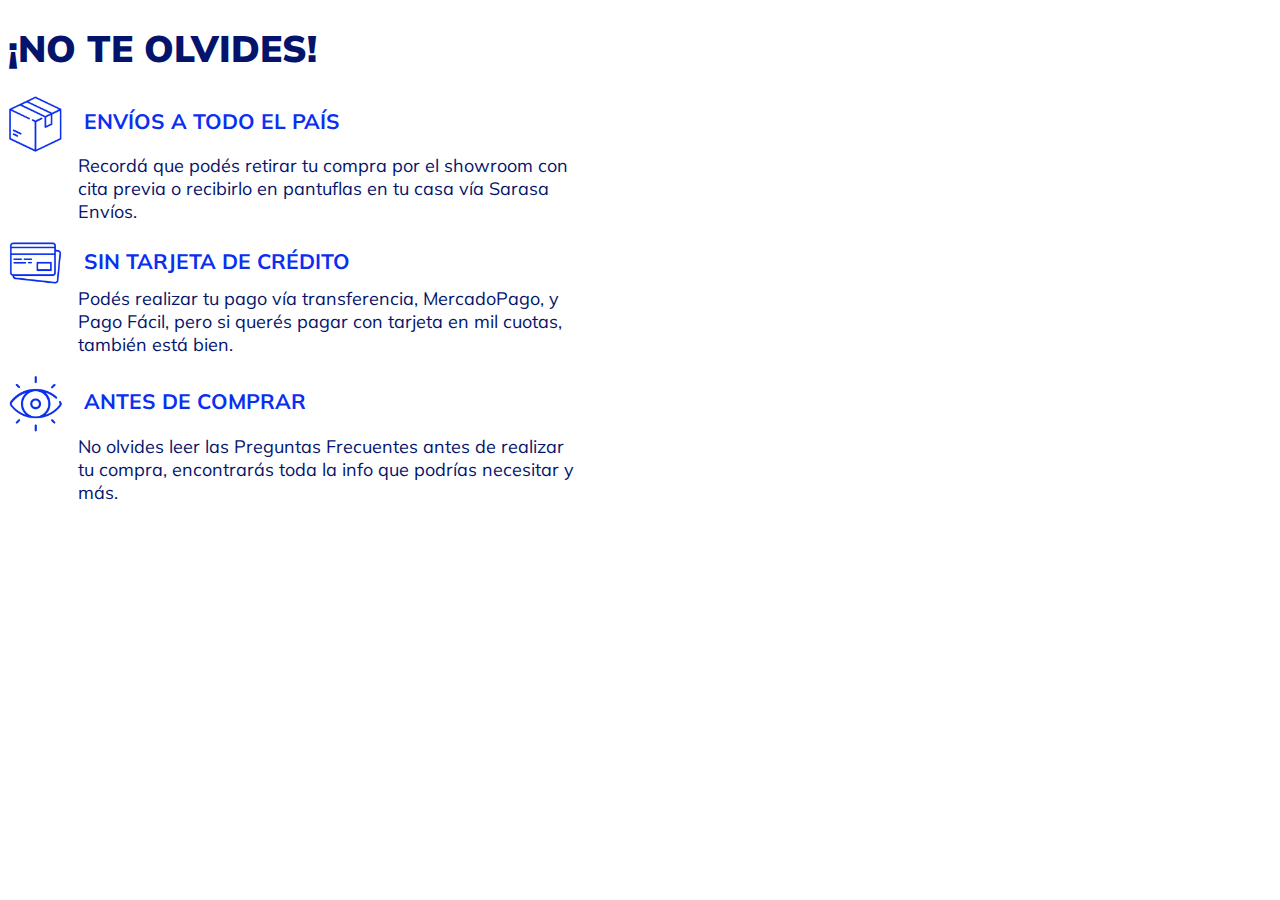
<file: Ejercicio01/index.html>
<!DOCTYPE html>
<html lang="en">
<head>
    <meta charset="UTF-8">
    <meta name="viewport" content="width=device-width, initial-scale=1.0">
    <title>Desafio 01</title>
    <link rel="stylesheet" href="./style.css/style.css">

</head>
<body>

    <h1>¡NO TE OLVIDES!</h1>

<h2><img src="images/Captura de pantalla_14-6-2024_143914_.jpeg" alt="">

ENVÍOS A TODO EL PAÍS</h2>

<p>Recordá que podés retirar tu compra por el showroom con cita previa o recibirlo en pantuflas en tu casa vía Sarasa Envíos.</p>

<h2><img src="images/Captura de pantalla_14-6-2024_143750_.jpeg" alt="">
SIN TARJETA DE CRÉDITO</h2>

<p>Podés realizar tu pago vía transferencia, MercadoPago, y Pago Fácil, pero si querés pagar con tarjeta en mil cuotas, también está bien.</p>

<h2><img src="images/Captura de pantalla_14-6-2024_142037_.jpeg " alt="">
ANTES DE COMPRAR</h2>

<p>No olvides leer las Preguntas Frecuentes antes de realizar tu compra, encontrarás toda la info que podrías necesitar y más.</p>

    
</body>
</html>
</file>
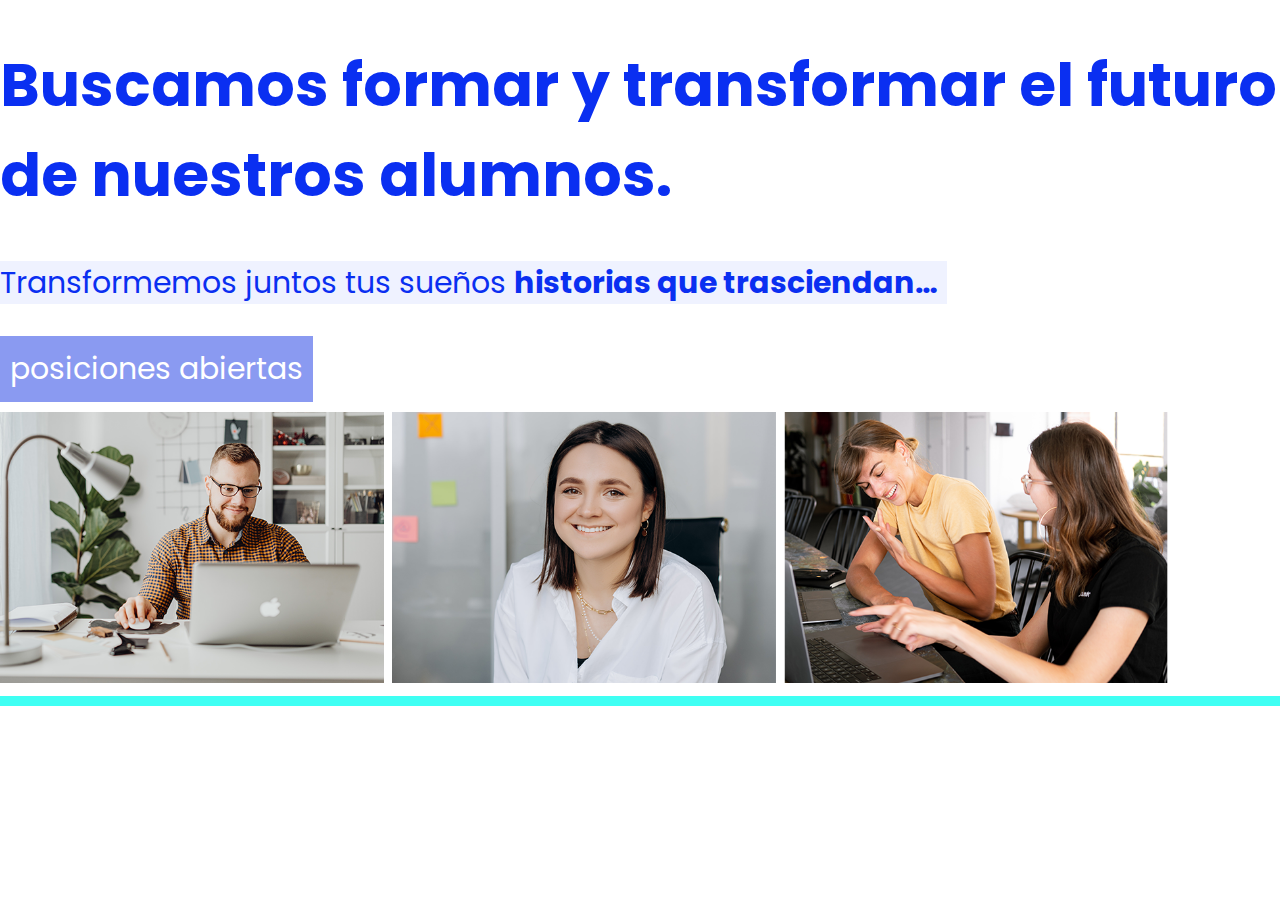
<file: Ejercicio02/index.html>
<!DOCTYPE html>
<html lang="en">
<head>
    <meta charset="UTF-8">
    <meta name="viewport" content="width=, initial-scale=1.0">
    <title>Desafio 02</title>
    <link rel="stylesheet" href="style.css/style.css">
    
</head>
<body>

<h1>Buscamos formar y transformar el futuro de nuestros alumnos.</h1>
<p>Transformemos juntos tus sueños <strong>historias que trasciendan…</strong></p><br>

<button> posiciones abiertas</button><br>

<img src="images/M3-2-img1.png" alt="">
<img src="images/M3-2-img2.png" alt="">
<img src="images/M3-2-img3.png" alt="">

<footer></footer>
    
</body>
</html>
</file>
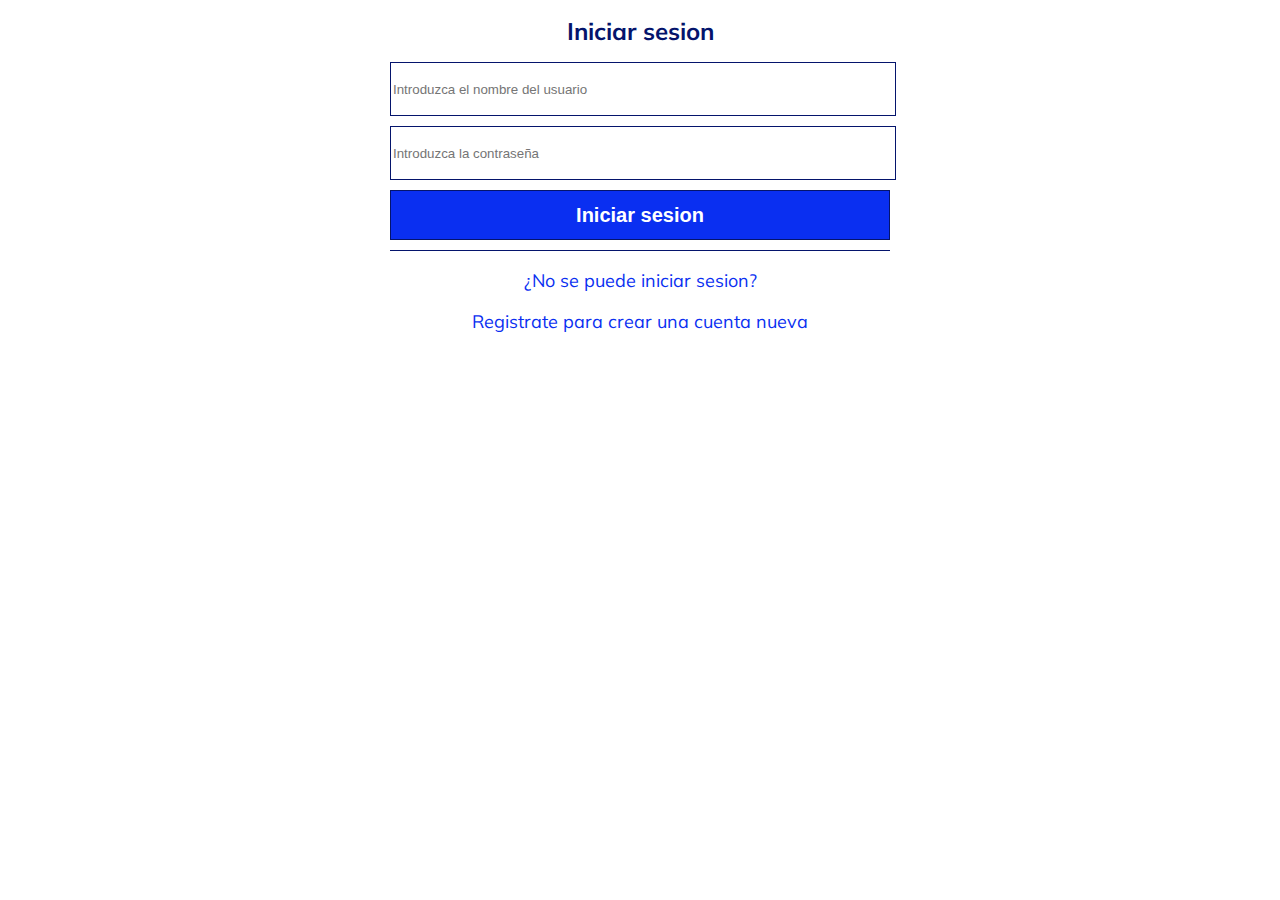
<file: Ejercicio03/index.html>
<!DOCTYPE html>
<html lang="en">
<head>
    <meta charset="UTF-8">
    <meta name="viewport" content="width=device-width, initial-scale=1.0">
    <title>Desafio 03</title>
    <link rel="stylesheet" href="style.css/style.css">
</head>
<body>
    
    <h1>Iniciar sesion</h1>

<form action="">
    <input type="tex" placeholder="Introduzca el nombre del usuario">
    <input type="text" placeholder="Introduzca la contraseña">
    <button>Iniciar sesion</button>
</form>
    
<p>¿No se puede iniciar sesion?</p>
<p>Registrate para crear una cuenta nueva</p>

</body>
</html>
</file>
<file: Ejercicio01/style.css/style.css>
@import url('https://fonts.googleapis.com/css2?family=Mulish:wght@400;700;900&display=swap');

body { font-family: 'Mulish', sans-serif;}


h1,p { font-size: 37px; color: #04146c; font-weight: 900;}
    
    
h2 { font-size: 21px; color: #0a2ff1; font-weight: 700; text-transform: uppercase; margin-bottom: 2px;}
    
p { font-size: 18px; font-weight:400; margin-left: 70px; width: 40%; margin-top: 0;}
    
    
img { width: 55px; vertical-align: middle; margin-right: 15px;}
</file>
<file: Ejercicio02/style.css/style.css>
@import url('https://fonts.googleapis.com/css2?family=Poppins:wght@400;700&display=swap');

body{ margin: 0;}

body, button{
    font-family: 'poppins', sans-serif;
    font-weight: 400;
    font-size: 30px;
    color: #0a2ff1;}

button{
    background-color: #8a9af1;
    color: white; border: none;
    margin-bottom: 10px; margin-top: 30px;
    padding: 10px;}

p{
    background-color: #eff2ff;
    display: inline;
    padding-right: 10px;}

h1{
    strong{ font-size: 700;}}

img{
    width: 30%;}

footer{
    width: 100%;
    background-color: #3ffff3;
    height: 10px;}
</file>
<file: Ejercicio03/style.css/style.css>
@import url('https://fonts.googleapis.com/css2?family=Mulish:wght@400;600;700&display=swap');


body{
    font-family: 'Mulish' , sans-serif;
    box-sizing: border-box;
    margin: auto;}

h1{ 
    font-size: 24px;
    font-weight: 700;
    color: #04146c;
    text-align: center;}

form{
    width: 500px;
    margin: auto;
    border-bottom: 1px solid #04146c;}

button{
    font-size: 20px;
    font-weight: 600;
    color: white;
    background-color: #0a2ff1;
    width: 500px;
    height: 50px;
    margin-bottom: 10px;
    padding: 10px;
    border: 10;}

input, button{
    width: 500px;
    height: 50px;
    border: 1px solid #04146c;
    margin-bottom: 10px;
    display: block;}

p{
    font-size: 18px;
    font-weight: 400;
    color: #0a2ff1;
    text-align: center;}
</file>
